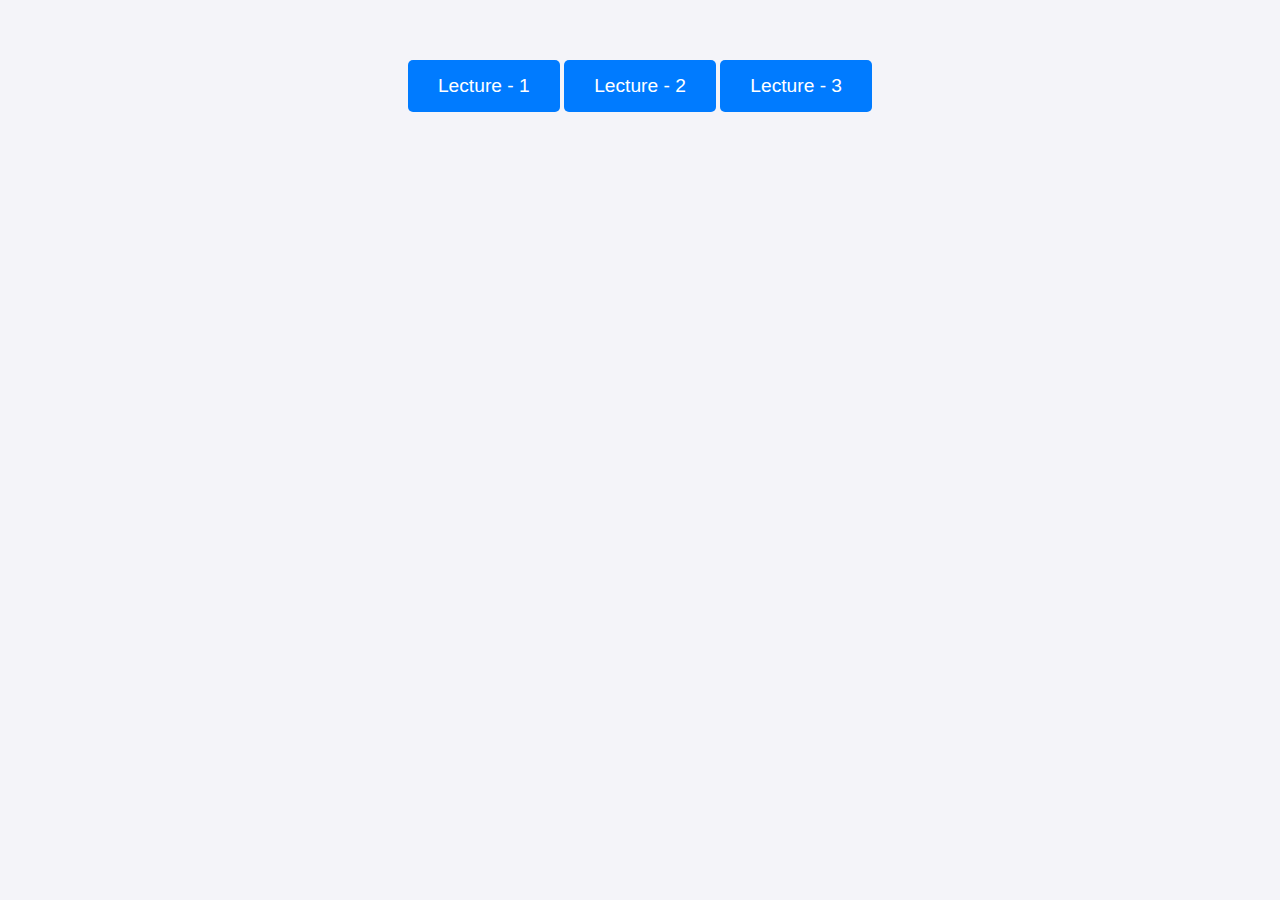
<file: index.html>
<!DOCTYPE html>
<html lang="en">

<head>
    <meta charset="UTF-8">
    <meta name="viewport" content="width=device-width, initial-scale=1.0">
    <title>Bootstrap Lecture</title>

    <style>
        * {
            margin: 0;
            padding: 0;
            box-sizing: border-box;
        }

        body {
            font-family: Arial, sans-serif;
            background-color: #f4f4f9;
            color: #333;
            text-align: center;
            padding: 50px;
        }

        a {
            display: inline-block;
            text-decoration: none;
            font-size: 1.2rem;
            color: #fff;
            background-color: #007bff;
            padding: 15px 30px;
            margin: 10px 0;
            border-radius: 5px;
            transition: all 0.3s ease;
        }

        a:hover {
            background-color: #0056b3;
            transform: scale(1.05);
        }

        a:active {
            background-color: #004085;
        }

        a:focus {
            outline: 2px solid #ffcc00;
        }
    </style>
</head>

<body>

    <a href="./L - 1/index.html" target="_blank">Lecture - 1</a>
    <a href="./L - 2/index.html" target="_blank">Lecture - 2</a>
    <a href="./L - 3/index.html" target="_blank">Lecture - 3</a>

</body>

</html>
</file>
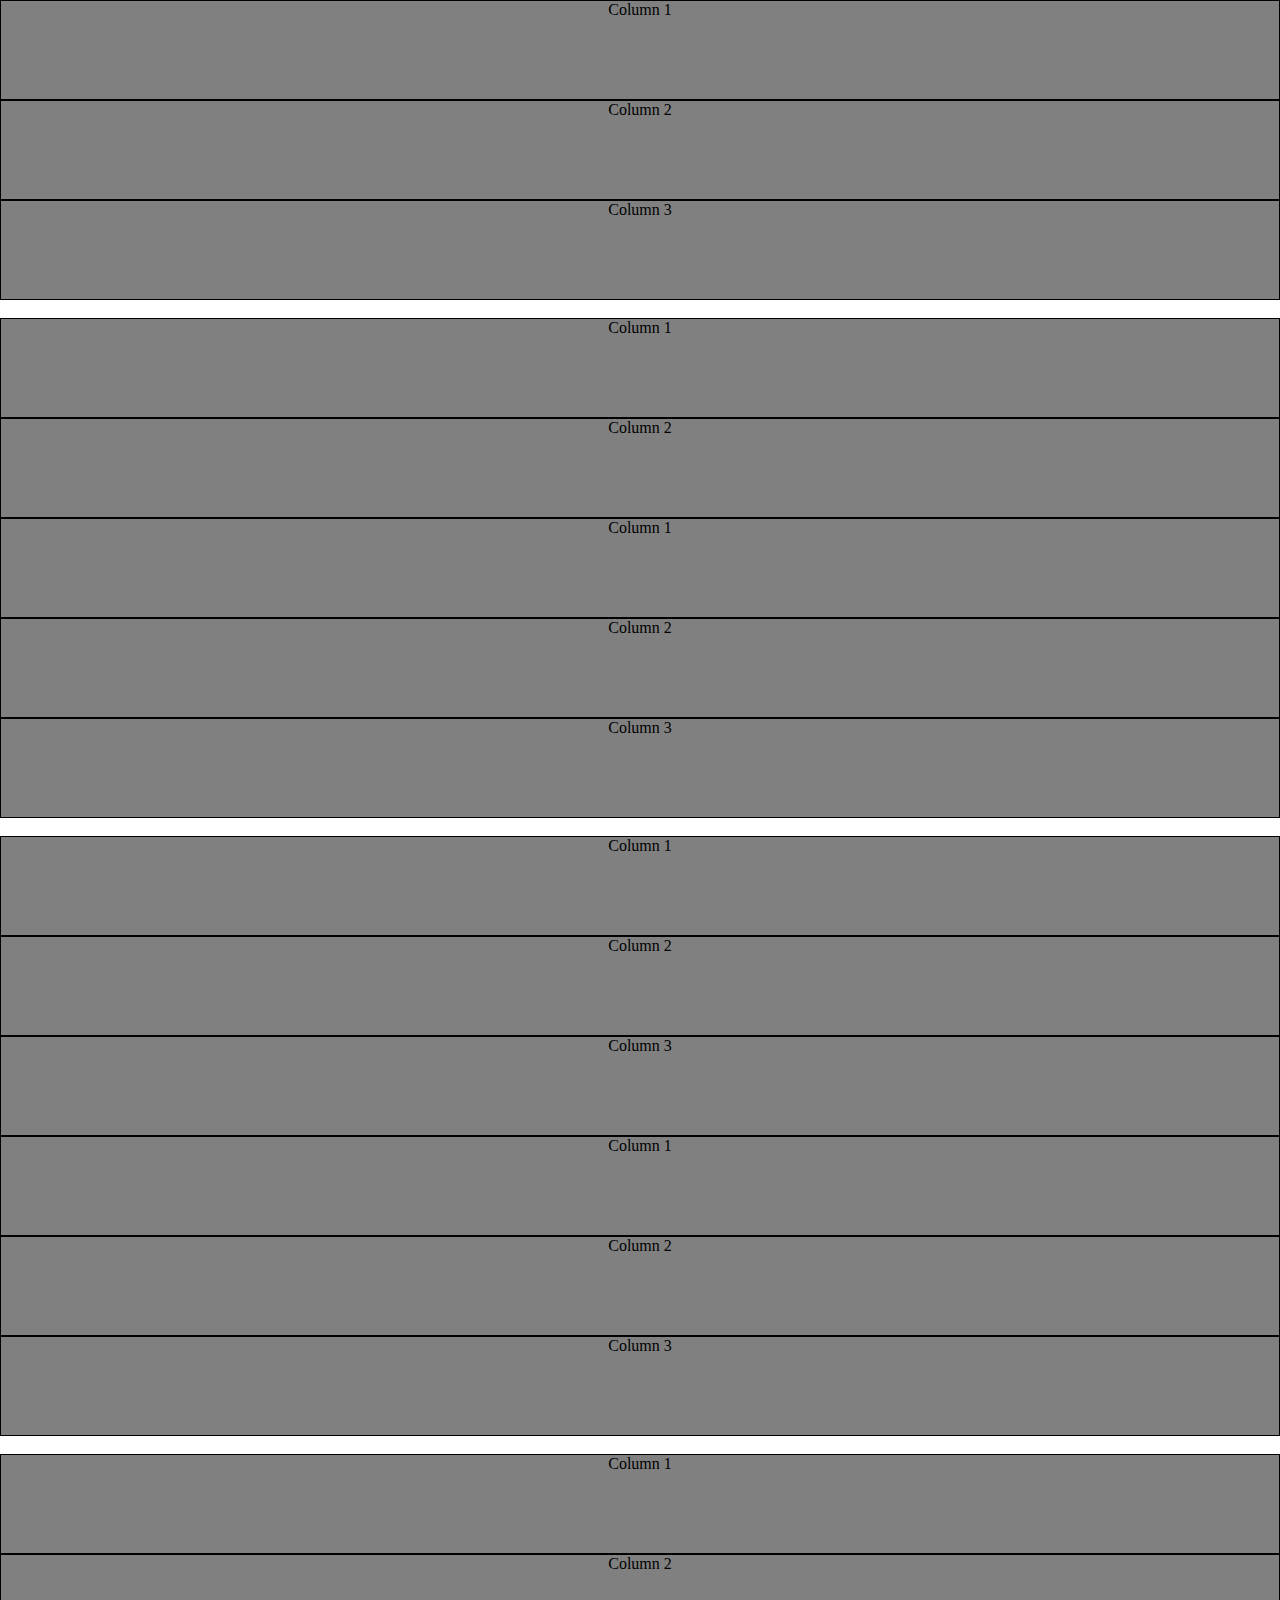
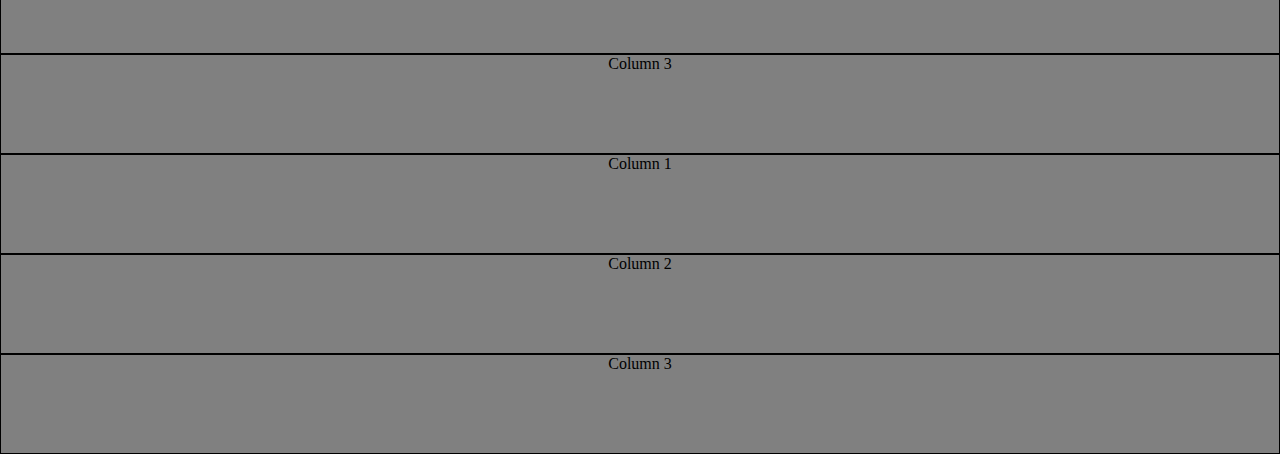
<file: L - 1/index.html>
<!DOCTYPE html>
<html lang="en">

<head>
    <meta charset="UTF-8">
    <meta name="viewport" content="width=device-width, initial-scale=1.0">
    <title>BT L - 1</title>
    <link rel="stylesheet" href="./assets/css/style.css">
    <link href="https://cdn.jsdelivr.net/npm/bootstrap@5.3.7/dist/css/bootstrap.min.css" rel="stylesheet"
        integrity="sha384-LN+7fdVzj6u52u30Kp6M/trliBMCMKTyK833zpbD+pXdCLuTusPj697FH4R/5mcr" crossorigin="anonymous">
</head>

<body>

    <div class="container">
        <div class="row">
            <div class="col">Column 1</div>
            <div class="col">Column 2</div>
            <div class="col">Column 3</div>
        </div>
    </div>

    <br>

    <div class="container">
        <div class="row">
            <div class="col">Column 1</div>
            <div class="col">Column 2</div>
        </div>

        <div class="row">
            <div class="col">Column 1</div>
            <div class="col">Column 2</div>
            <div class="col">Column 3</div>
        </div>
    </div>

    <br>

    <div class="container">
        <div class="row">
            <div class="col">Column 1</div>
            <div class="col-6">Column 2</div>
            <div class="col">Column 3</div>
        </div>

        <div class="row">
            <div class="col">Column 1</div>
            <div class="col-5">Column 2</div>
            <div class="col">Column 3</div>
        </div>
    </div>

    <br>

    <div class="container">
        <div class="row">
            <div class="col col-lg-2">Column 1</div>
            <div class="col-md-auto">Column 2</div>
            <div class="col col-lg-2">Column 3</div>
        </div>

        <div class="row">
            <div class="col">Column 1</div>
            <div class="col-md-auto">Column 2</div>
            <div class="col col-lg-2">Column 3</div>
        </div>
    </div>

    <script src="https://cdn.jsdelivr.net/npm/bootstrap@5.3.7/dist/js/bootstrap.bundle.min.js"
        integrity="sha384-ndDqU0Gzau9qJ1lfW4pNLlhNTkCfHzAVBReH9diLvGRem5+R9g2FzA8ZGN954O5Q"
        crossorigin="anonymous"></script>
</body>

</html>
</file>
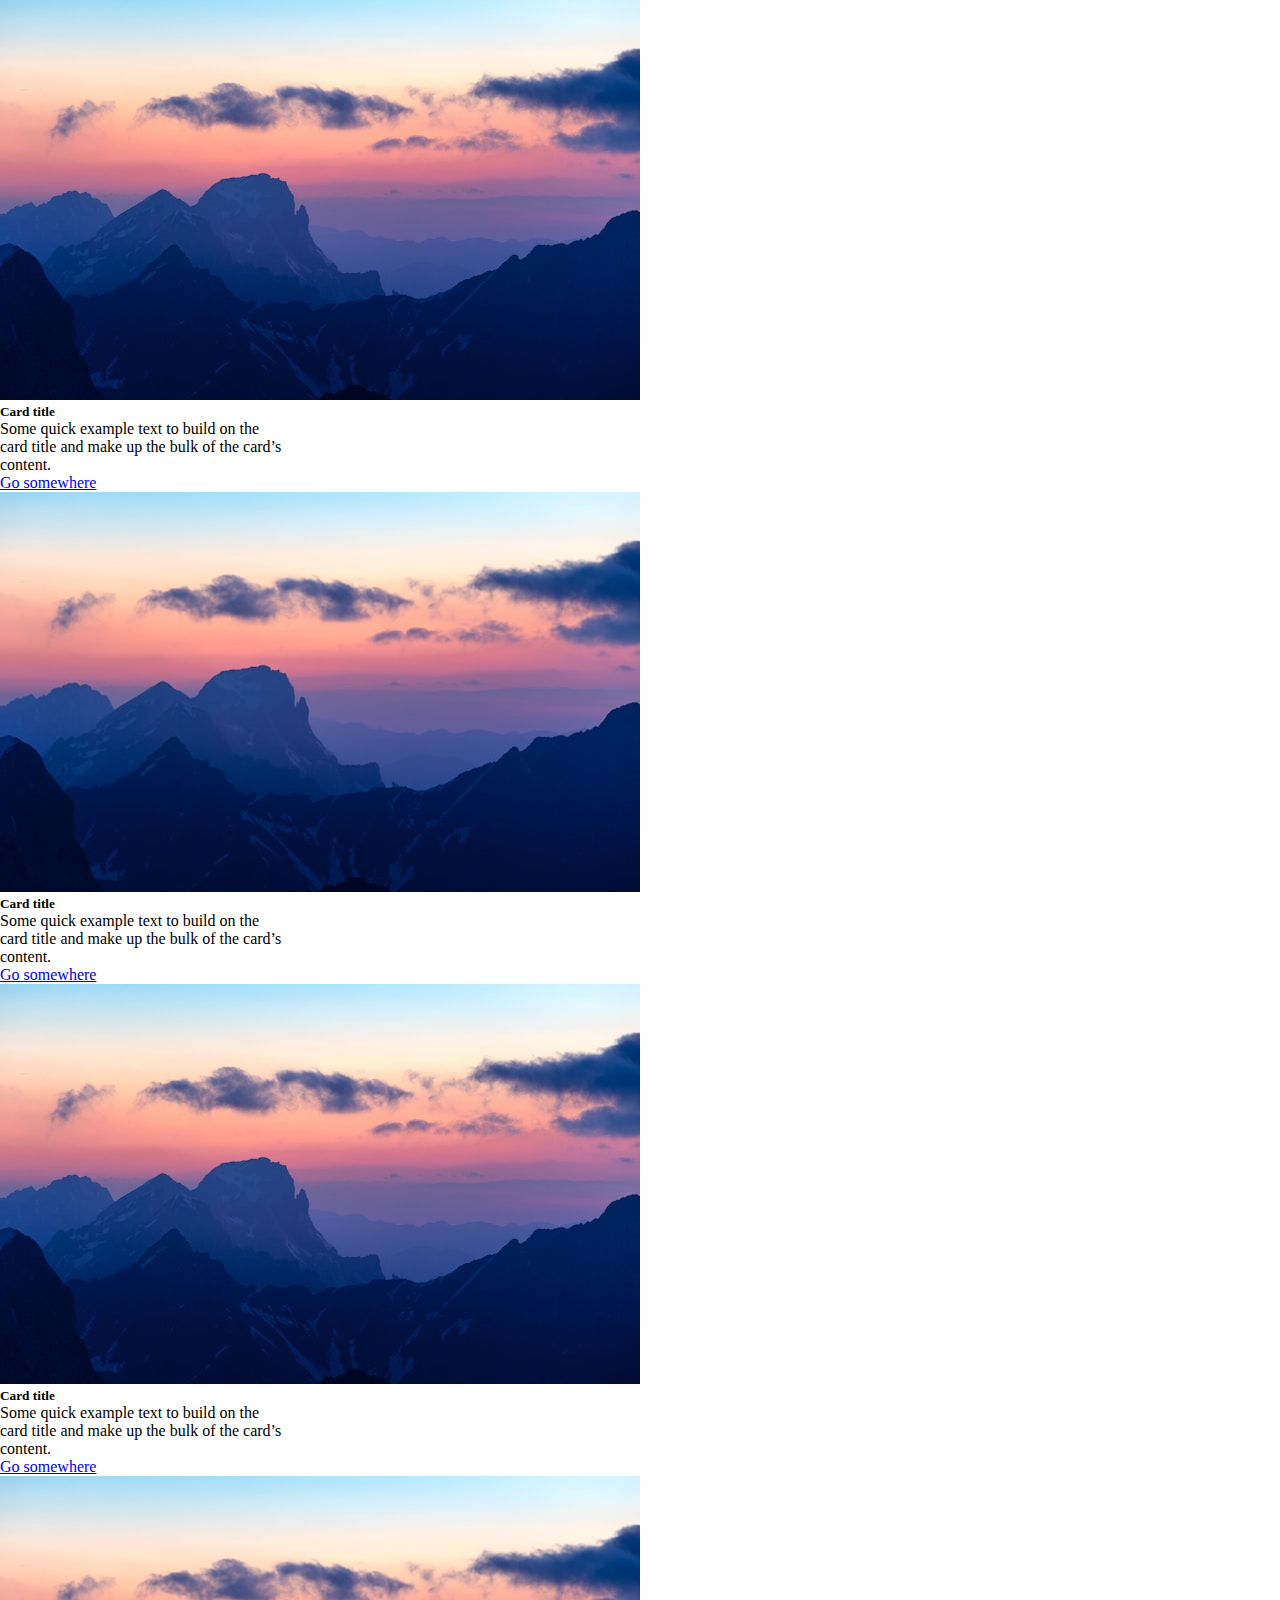
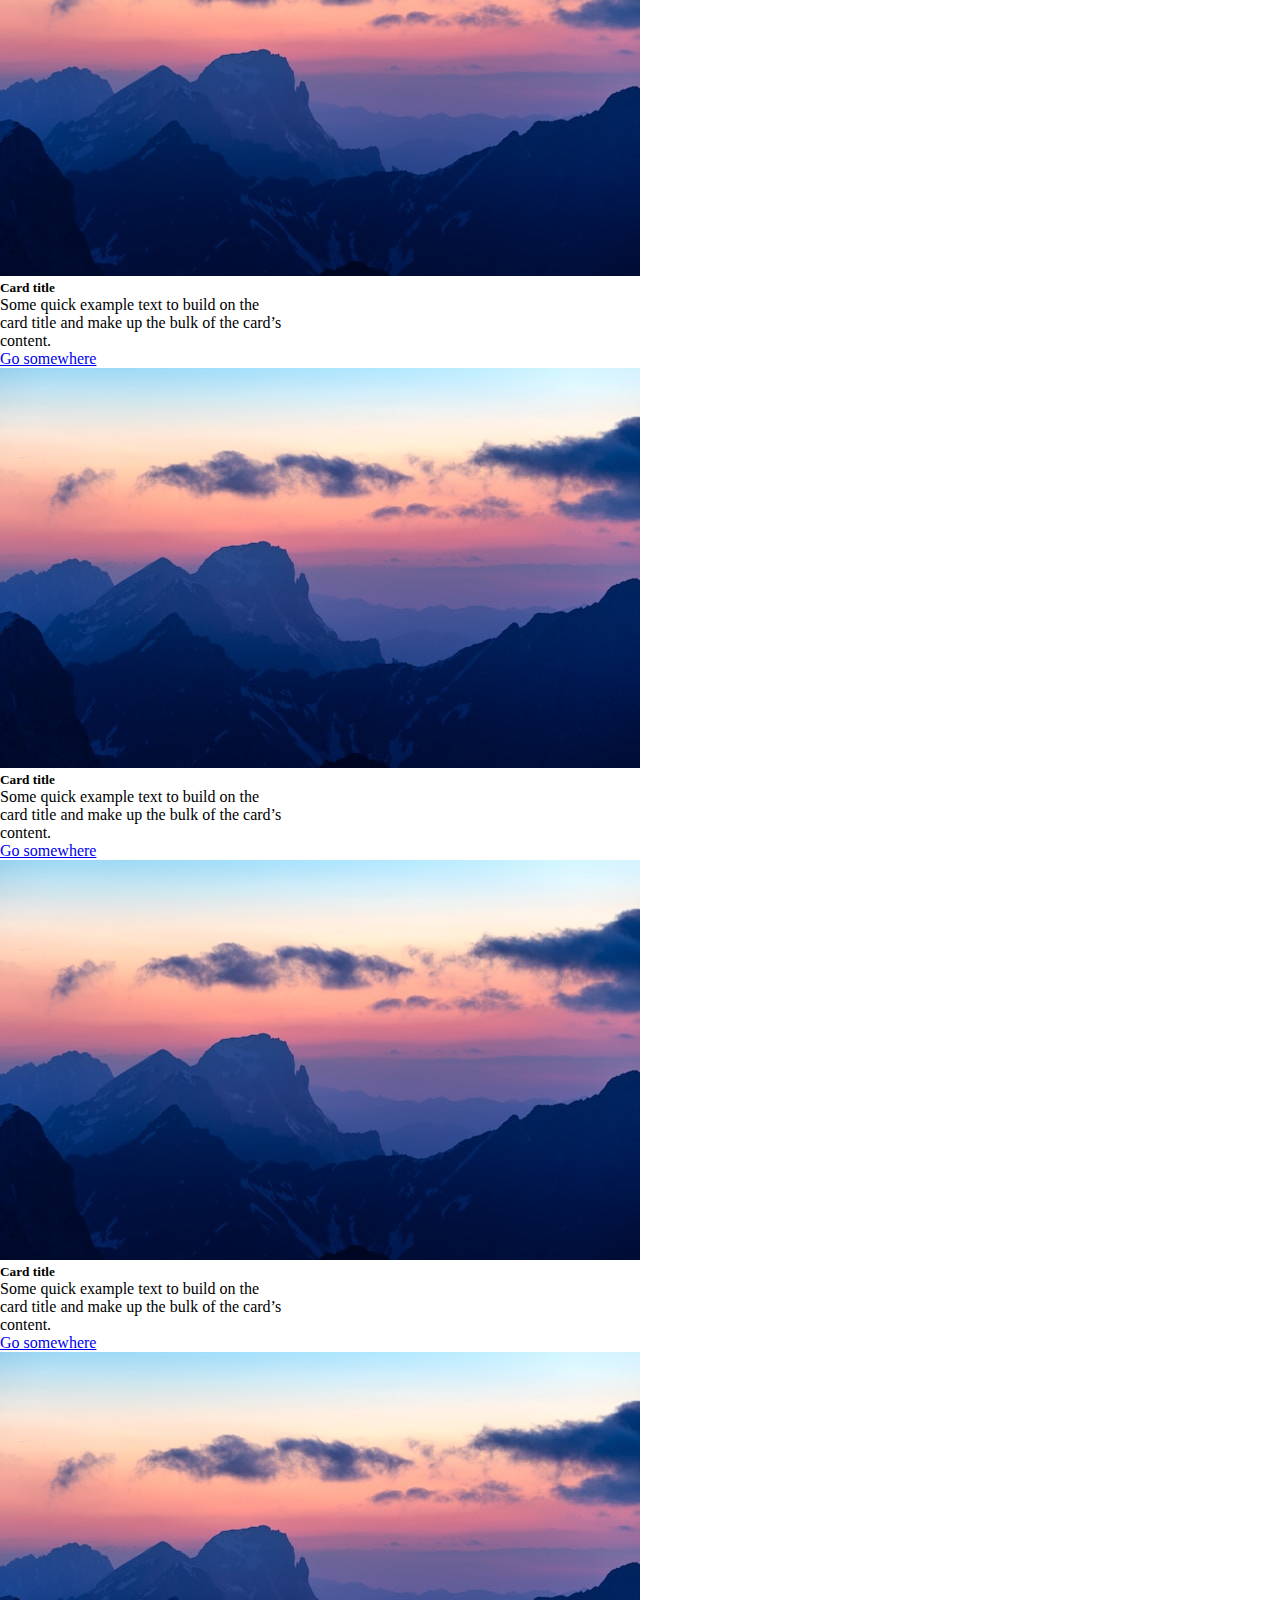
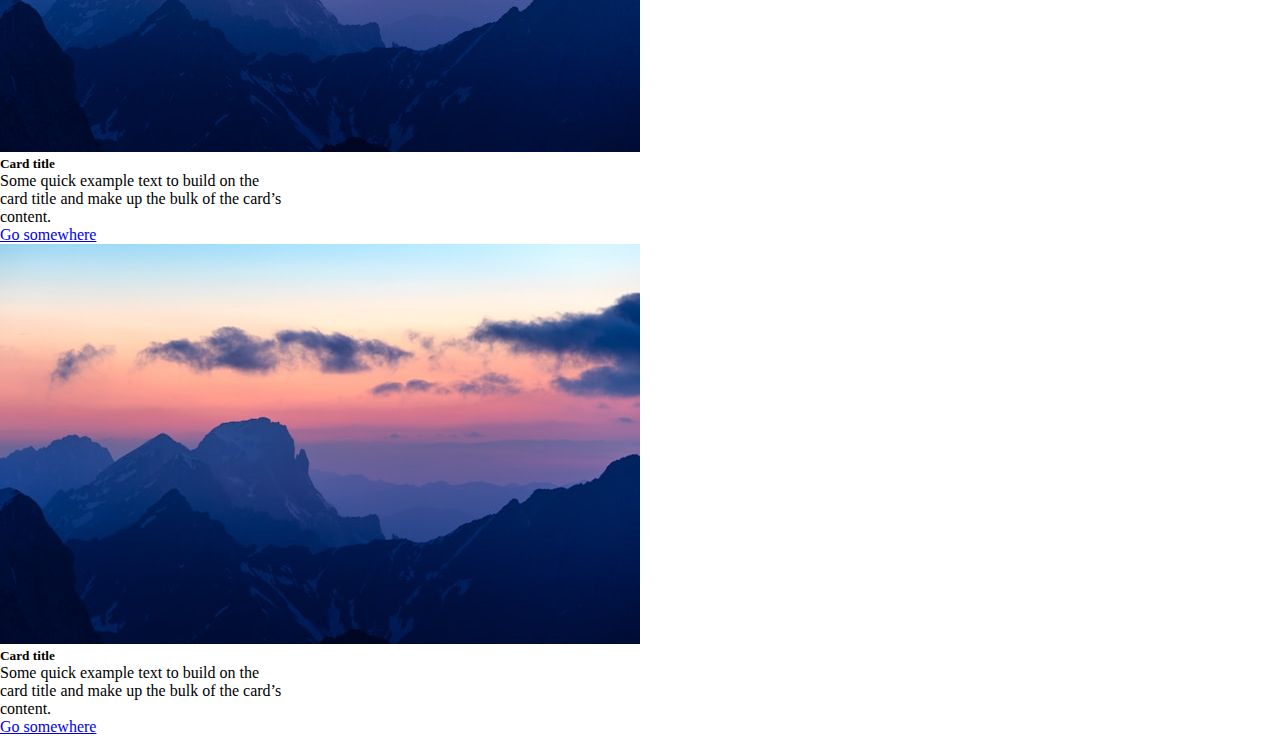
<file: L - 2/index.html>
<!DOCTYPE html>
<html lang="en">

<head>
    <meta charset="UTF-8">
    <meta name="viewport" content="width=device-width, initial-scale=1.0">
    <title>BT L - 2</title>
    <link rel="stylesheet" href="./assets/css/style.css">
    <link href="https://cdn.jsdelivr.net/npm/bootstrap@5.3.7/dist/css/bootstrap.min.css" rel="stylesheet"
        integrity="sha384-LN+7fdVzj6u52u30Kp6M/trliBMCMKTyK833zpbD+pXdCLuTusPj697FH4R/5mcr" crossorigin="anonymous">
</head>

<body>

    <div class="container">
        <div class="row justify-content-center">

            <div class="col-12 col-md-6 col-xl-4 col-xxl-3">
                <div class="card mx-auto" style="width: 18rem;">
                    <img src="./assets/image/card img.jpg" class="card-img-top" alt="...">
                    <div class="card-body">
                        <h5 class="card-title">Card title</h5>
                        <p class="card-text">Some quick example text to build on the card title and make up the bulk of
                            the card’s
                            content.</p>
                        <a href="#" class="btn btn-primary">Go somewhere</a>
                    </div>
                </div>
            </div>

            <div class="col-12 col-md-6 col-xl-4 col-xxl-3">
                <div class="card mx-auto" style="width: 18rem;">
                    <img src="./assets/image/card img.jpg" class="card-img-top" alt="...">
                    <div class="card-body">
                        <h5 class="card-title">Card title</h5>
                        <p class="card-text">Some quick example text to build on the card title and make up the bulk of
                            the card’s
                            content.</p>
                        <a href="#" class="btn btn-primary">Go somewhere</a>
                    </div>
                </div>
            </div>

            <div class="col-12 col-md-6 col-xl-4 col-xxl-3">
                <div class="card mx-auto" style="width: 18rem;">
                    <img src="./assets/image/card img.jpg" class="card-img-top" alt="...">
                    <div class="card-body">
                        <h5 class="card-title">Card title</h5>
                        <p class="card-text">Some quick example text to build on the card title and make up the bulk of
                            the card’s
                            content.</p>
                        <a href="#" class="btn btn-primary">Go somewhere</a>
                    </div>
                </div>
            </div>

            <div class="col-12 col-md-6 col-xl-4 col-xxl-3">
                <div class="card mx-auto" style="width: 18rem;">
                    <img src="./assets/image/card img.jpg" class="card-img-top" alt="...">
                    <div class="card-body">
                        <h5 class="card-title">Card title</h5>
                        <p class="card-text">Some quick example text to build on the card title and make up the bulk of
                            the card’s
                            content.</p>
                        <a href="#" class="btn btn-primary">Go somewhere</a>
                    </div>
                </div>
            </div>

            <div class="col-12 col-md-6 col-xl-4 col-xxl-3">
                <div class="card mx-auto" style="width: 18rem;">
                    <img src="./assets/image/card img.jpg" class="card-img-top" alt="...">
                    <div class="card-body">
                        <h5 class="card-title">Card title</h5>
                        <p class="card-text">Some quick example text to build on the card title and make up the bulk of
                            the card’s
                            content.</p>
                        <a href="#" class="btn btn-primary">Go somewhere</a>
                    </div>
                </div>
            </div>

            <div class="col-12 col-md-6 col-xl-4 col-xxl-3">
                <div class="card mx-auto" style="width: 18rem;">
                    <img src="./assets/image/card img.jpg" class="card-img-top" alt="...">
                    <div class="card-body">
                        <h5 class="card-title">Card title</h5>
                        <p class="card-text">Some quick example text to build on the card title and make up the bulk of
                            the card’s
                            content.</p>
                        <a href="#" class="btn btn-primary">Go somewhere</a>
                    </div>
                </div>
            </div>

            <div class="col-12 col-md-6 col-xl-4 col-xxl-3">
                <div class="card mx-auto" style="width: 18rem;">
                    <img src="./assets/image/card img.jpg" class="card-img-top" alt="...">
                    <div class="card-body">
                        <h5 class="card-title">Card title</h5>
                        <p class="card-text">Some quick example text to build on the card title and make up the bulk of
                            the card’s
                            content.</p>
                        <a href="#" class="btn btn-primary">Go somewhere</a>
                    </div>
                </div>
            </div>

            <div class="col-12 col-md-6 col-xl-4 col-xxl-3">
                <div class="card mx-auto" style="width: 18rem;">
                    <img src="./assets/image/card img.jpg" class="card-img-top" alt="...">
                    <div class="card-body">
                        <h5 class="card-title">Card title</h5>
                        <p class="card-text">Some quick example text to build on the card title and make up the bulk of
                            the card’s
                            content.</p>
                        <a href="#" class="btn btn-primary">Go somewhere</a>
                    </div>
                </div>
            </div>

        </div>

        <script src="https://cdn.jsdelivr.net/npm/bootstrap@5.3.7/dist/js/bootstrap.bundle.min.js"
            integrity="sha384-ndDqU0Gzau9qJ1lfW4pNLlhNTkCfHzAVBReH9diLvGRem5+R9g2FzA8ZGN954O5Q"
            crossorigin="anonymous"></script>
</body>

</html>
</file>
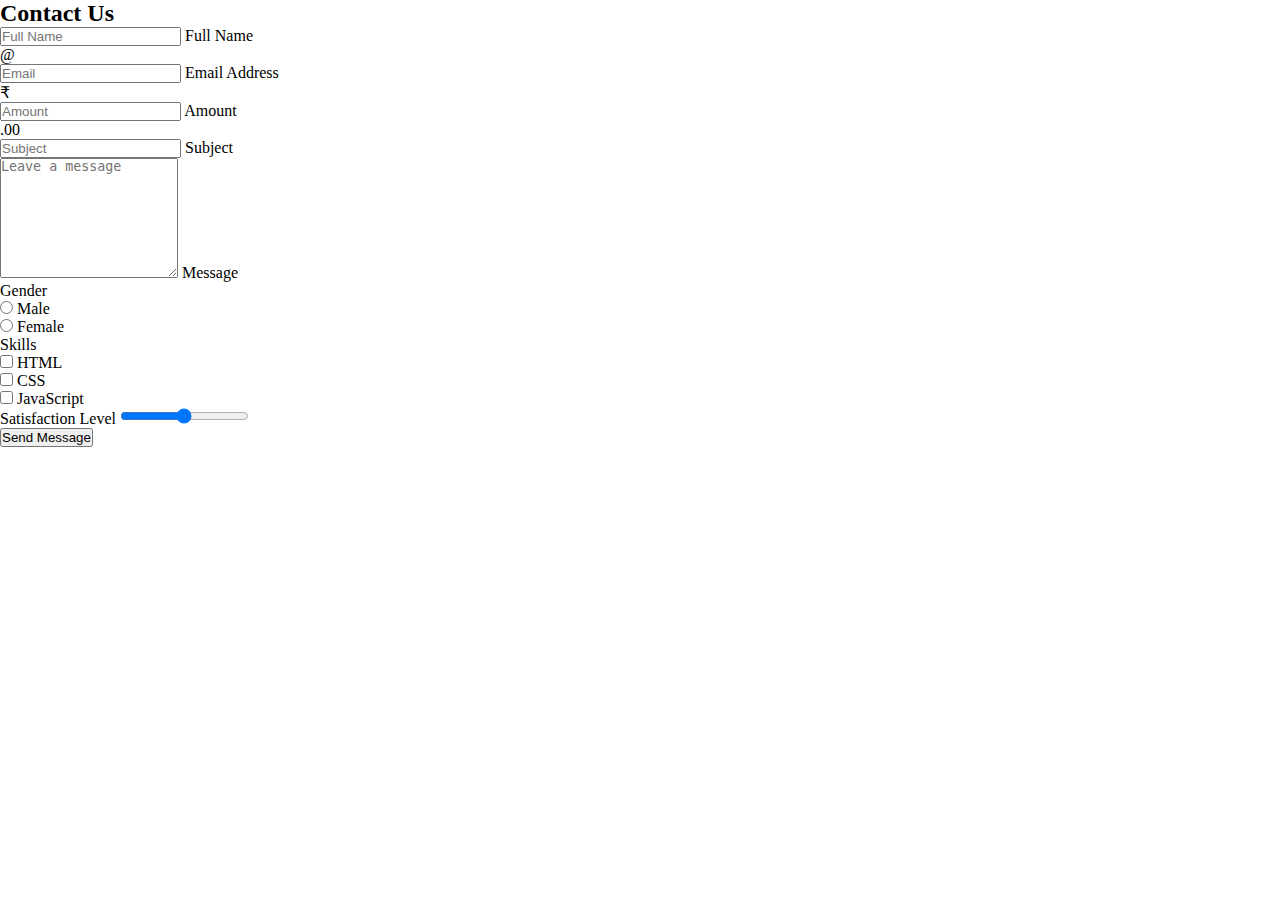
<file: L - 4/index.html>
<!DOCTYPE html>
<html lang="en">

<head>
    <meta charset="UTF-8">
    <meta name="viewport" content="width=device-width, initial-scale=1.0">
    <title>BT L - 4</title>
    <link rel="stylesheet" href="./assets/css/style.css">
    <link href="https://cdn.jsdelivr.net/npm/bootstrap@5.3.7/dist/css/bootstrap.min.css" rel="stylesheet"
        integrity="sha384-LN+7fdVzj6u52u30Kp6M/trliBMCMKTyK833zpbD+pXdCLuTusPj697FH4R/5mcr" crossorigin="anonymous">
</head>

<body>

    <section class="py-5 bg-light">
        <div class="container">
            <h2 class="mb-4 text-center">Contact Us</h2>
            <form>

                <div class="form-floating mb-3">
                    <input type="text" class="form-control" id="name" placeholder="Full Name" />
                    <label for="name">Full Name</label>
                </div>

                <div class="form-floating mb-3">
                    <div class="input-group">
                        <span class="input-group-text">@</span>
                        <div class="form-floating flex-grow-1">
                            <input type="email" class="form-control" id="email" placeholder="Email" />
                            <label for="email">Email Address</label>
                        </div>
                    </div>
                </div>

                <div class="form-floating mb-3">
                    <div class="input-group">
                        <span class="input-group-text">₹</span>
                        <div class="form-floating flex-grow-1">
                            <input type="number" class="form-control" id="amount" placeholder="Amount" />
                            <label for="amount">Amount</label>
                        </div>
                        <span class="input-group-text">.00</span>
                    </div>
                </div>

                <div class="form-floating mb-3">
                    <input type="text" class="form-control" id="subject" placeholder="Subject" />
                    <label for="subject">Subject</label>
                </div>

                <div class="form-floating mb-3">
                    <textarea class="form-control" placeholder="Leave a message" id="message"
                        style="height: 120px;"></textarea>
                    <label for="message">Message</label>
                </div>

                <div class="mb-3">
                    <label class="form-label">Gender</label><br />
                    <div class="form-check form-check-inline">
                        <input class="form-check-input" type="radio" name="gender" id="male" value="male" />
                        <label class="form-check-label" for="male">Male</label>
                    </div>
                    <div class="form-check form-check-inline">
                        <input class="form-check-input" type="radio" name="gender" id="female" value="female" />
                        <label class="form-check-label" for="female">Female</label>
                    </div>
                </div>

                <div class="mb-3">
                    <label class="form-label">Skills</label><br />
                    <div class="form-check form-check-inline">
                        <input class="form-check-input" type="checkbox" id="html" value="HTML" />
                        <label class="form-check-label" for="html">HTML</label>
                    </div>
                    <div class="form-check form-check-inline">
                        <input class="form-check-input" type="checkbox" id="css" value="CSS" />
                        <label class="form-check-label" for="css">CSS</label>
                    </div>
                    <div class="form-check form-check-inline">
                        <input class="form-check-input" type="checkbox" id="js" value="JavaScript" />
                        <label class="form-check-label" for="js">JavaScript</label>
                    </div>
                </div>

                <div class="mb-4">
                    <label for="satisfaction" class="form-label">Satisfaction Level</label>
                    <input type="range" class="form-range" min="0" max="100" id="satisfaction" />
                </div>

                <button type="submit" class="btn btn-primary w-100">Send Message</button>

            </form>
        </div>
    </section>

    <script src="https://cdn.jsdelivr.net/npm/bootstrap@5.3.7/dist/js/bootstrap.bundle.min.js"
        integrity="sha384-ndDqU0Gzau9qJ1lfW4pNLlhNTkCfHzAVBReH9diLvGRem5+R9g2FzA8ZGN954O5Q"
        crossorigin="anonymous"></script>
</body>

</html>
</file>
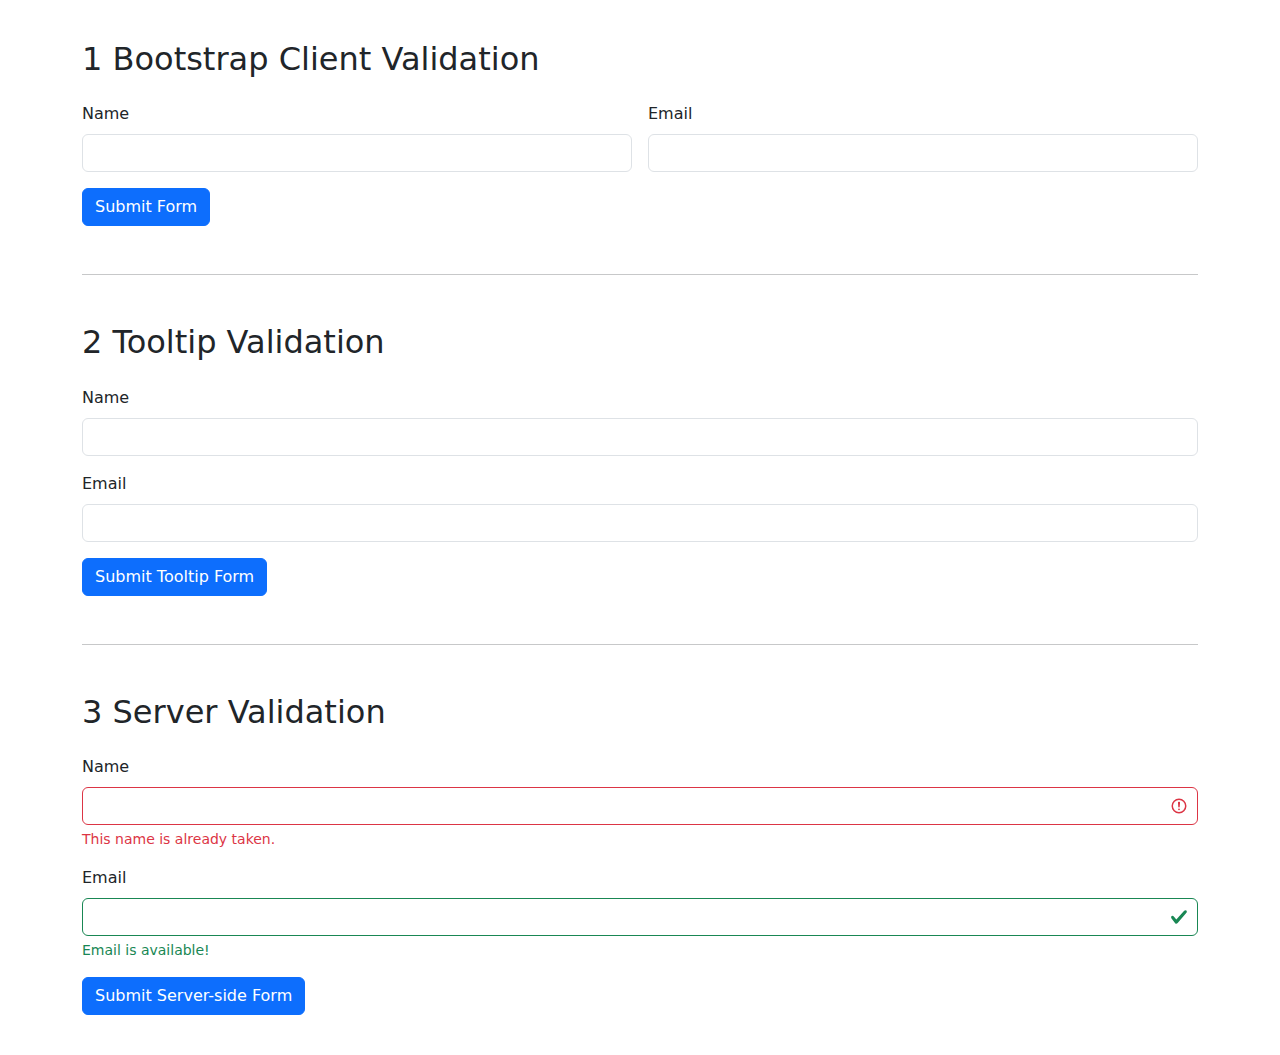
<file: L - 5/index.html>
<!DOCTYPE html>
<html lang="en">

<head>
    <meta charset="UTF-8" />
    <title>Bootstrap Validation Examples</title>
    <meta name="viewport" content="width=device-width, initial-scale=1" />
    <link href="https://cdn.jsdelivr.net/npm/bootstrap@5.3.3/dist/css/bootstrap.min.css" rel="stylesheet">
    <link rel="stylesheet" href="./assets/css/style.css">
</head>

<body>

    <div class="container">

        <h2 class="mb-4">1 Bootstrap Client Validation</h2>
        <form class="row g-3 needs-validation" novalidate>
            <div class="col-md-6">
                <label for="clientName" class="form-label">Name</label>
                <input type="text" class="form-control" id="clientName" required>
                <div class="valid-feedback">Looks good!</div>
                <div class="invalid-feedback">Please enter your name.</div>
            </div>
            <div class="col-md-6">
                <label for="clientEmail" class="form-label">Email</label>
                <input type="email" class="form-control" id="clientEmail" required>
                <div class="invalid-feedback">Please enter a valid email.</div>
            </div>
            <div class="col-12">
                <button class="btn btn-primary" type="submit">Submit Form</button>
            </div>
        </form>

        <hr class="my-5" />

        <h2 class="mb-4">2 Tooltip Validation</h2>
        <form class="needs-validation" novalidate>
            <div class="mb-3 position-relative">
                <label for="tooltipName" class="form-label">Name</label>
                <input type="text" class="form-control" id="tooltipName" required>
                <div class="valid-tooltip">Looks good!</div>
                <div class="invalid-tooltip">Please enter your name.</div>
            </div>
            <div class="mb-3 position-relative">
                <label for="tooltipEmail" class="form-label">Email</label>
                <input type="email" class="form-control" id="tooltipEmail" required>
                <div class="valid-tooltip">Looks valid!</div>
                <div class="invalid-tooltip">Enter a valid email.</div>
            </div>
            <button class="btn btn-primary" type="submit">Submit Tooltip Form</button>
        </form>

        <hr class="my-5" />

        <h2 class="mb-4">3 Server Validation</h2>
        <form>
            <div class="mb-3">
                <label for="serverName" class="form-label">Name</label>
                <input type="text" class="form-control is-invalid" id="serverName">
                <div class="invalid-feedback">This name is already taken.</div>
            </div>
            <div class="mb-3">
                <label for="serverEmail" class="form-label">Email</label>
                <input type="email" class="form-control is-valid" id="serverEmail">
                <div class="valid-feedback">Email is available!</div>
            </div>
            <button class="btn btn-primary" type="submit">Submit Server-side Form</button>
        </form>

    </div>

    <script>
        (() => {
            'use strict';
            const forms = document.querySelectorAll('.needs-validation');
            Array.from(forms).forEach(form => {
                form.addEventListener('submit', event => {
                    if (!form.checkValidity()) {
                        event.preventDefault();
                        event.stopPropagation();
                    }
                    form.classList.add('was-validated');
                }, false);
            });
        })();
    </script>

</body>

</html>
</file>
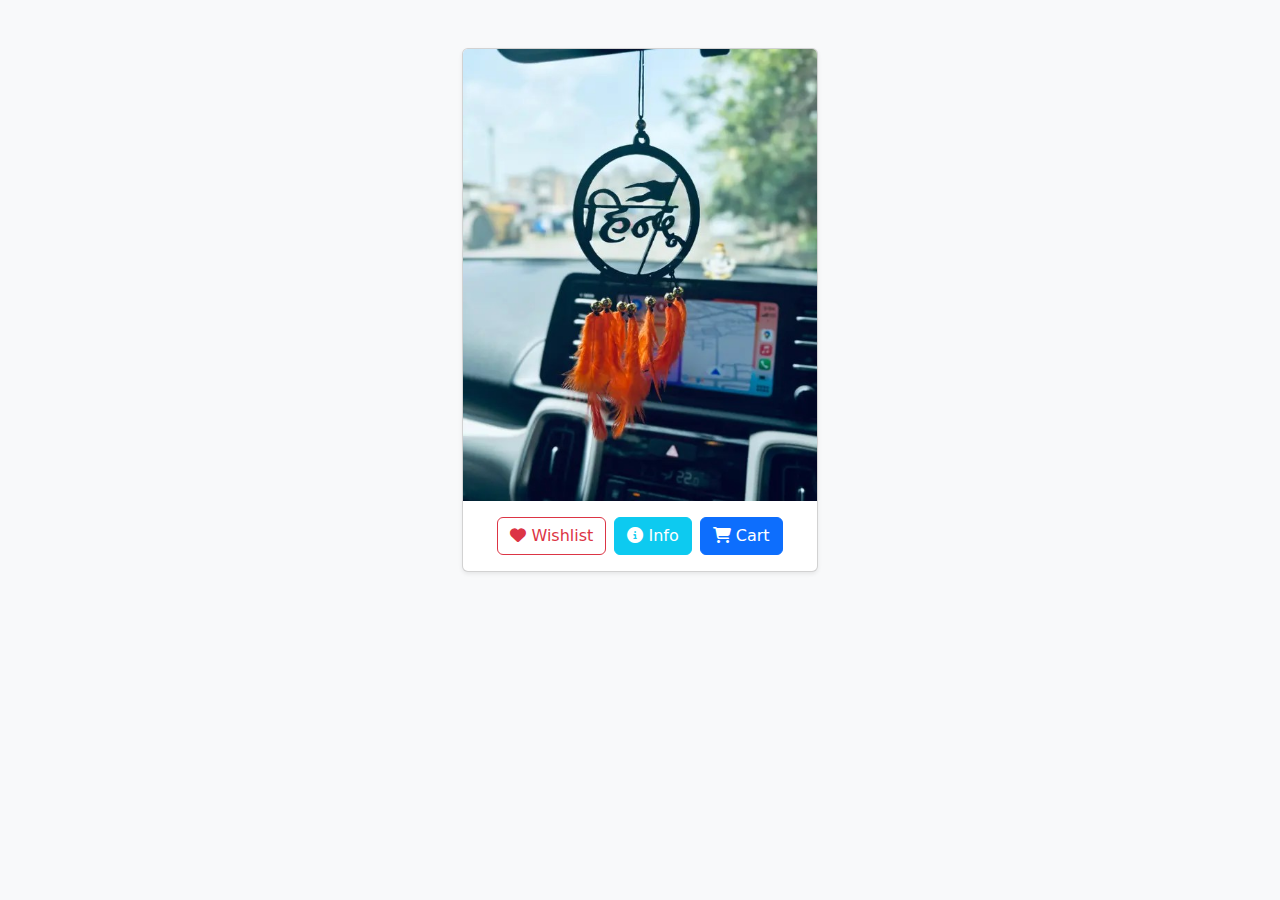
<file: Modal/index.html>
<!DOCTYPE html>
<html lang="en">

<head>
    <meta charset="UTF-8" />
    <meta name="viewport" content="width=device-width, initial-scale=1.0" />
    <title>Product Card with Modals</title>

    <!-- Bootstrap CSS -->
    <link href="https://cdn.jsdelivr.net/npm/bootstrap@5.3.7/dist/css/bootstrap.min.css" rel="stylesheet" />
    <!-- Font Awesome -->
    <link rel="stylesheet" href="https://cdnjs.cloudflare.com/ajax/libs/font-awesome/6.5.0/css/all.min.css" />
</head>

<body class="bg-light">

    <!-- Product Card -->
    <div class="container py-5">
        <div class="row justify-content-center">
            <div class="col-md-6 col-lg-4">
                <div class="card shadow-sm">
                    <img src="./assets/image/1.jpg" class="card-img-top" alt="Product Image">
                    <div class="card-body">
                        <div class="d-flex justify-content-center">
                            <button class="btn btn-outline-danger me-2" data-bs-toggle="modal"
                                data-bs-target="#loginModal">
                                <i class="fas fa-heart"></i> Wishlist
                            </button>
                            <button class="btn btn-info text-white me-2" data-bs-toggle="modal"
                                data-bs-target="#infoModal">
                                <i class="fas fa-info-circle"></i> Info
                            </button>
                            <button class="btn btn-primary" data-bs-toggle="modal" data-bs-target="#loginModal">
                                <i class="fas fa-shopping-cart"></i> Cart
                            </button>
                        </div>
                    </div>
                </div>
            </div>
        </div>
    </div>


    <div class="modal fade" id="loginModal" tabindex="-1" aria-labelledby="loginModalLabel" aria-hidden="true">
        <div class="modal-dialog">
            <div class="modal-content">
                <div class="modal-header">
                    <h5 class="modal-title">Login or Signup</h5>
                    <button type="button" class="btn-close" data-bs-dismiss="modal" aria-label="Close"></button>
                </div>
                <div class="modal-body">
                    <form>
                        <div class="mb-3">
                            <label>Email</label>
                            <input type="email" class="form-control" placeholder="Enter email">
                        </div>
                        <div class="mb-3">
                            <label>Password</label>
                            <input type="password" class="form-control" placeholder="Enter password">
                        </div>
                        <div class="d-grid gap-2">
                            <button class="btn btn-primary">Login</button>
                            <button class="btn btn-outline-secondary">Signup</button>
                        </div>
                    </form>
                </div>
            </div>
        </div>
    </div>

    <div class="modal fade" id="infoModal" tabindex="-1" aria-labelledby="infoModalLabel" aria-hidden="true">
        <div class="modal-dialog modal-lg modal-dialog-scrollable">
            <div class="modal-content">
                <div class="modal-header">
                    <h5 class="modal-title">Product Details</h5>
                    <button type="button" class="btn-close" data-bs-dismiss="modal" aria-label="Close"></button>
                </div>
                <div class="modal-body">
                    <div class="row g-2 mb-3">
                        <div class="col-6 col-md-3">
                            <img src="./assets/image/1.jpg" class="img-fluid rounded" alt="Product Image">
                        </div>
                        <div class="col-6 col-md-3">
                            <img src="./assets/image/2.jpg" class="img-fluid rounded" alt="Product Image">
                        </div>
                        <div class="col-6 col-md-3">
                            <img src="./assets/image/3.jpg" class="img-fluid rounded" alt="Product Image">
                        </div>
                        <div class="col-6 col-md-3">
                            <img src="./assets/image/4.jpg" class="img-fluid rounded" alt="Product Image">
                        </div>
                    </div>

                    <h5>Hindu Name Car Hanger</h5>
                    <p class="text-muted">A premium acrylic car hanging accessory designed with Hindu name engravings.
                        Made with durable material and a stylish finish for interior decoration and spiritual charm.</p>
                    <h6 class="text-success">Price : ₹299</h6>

                    <div class="d-grid gap-2 mt-4">
                        <button class="btn btn-primary">
                            <i class="fas fa-shopping-cart"></i> Add to Cart
                        </button>
                        <button class="btn btn-success">
                            <i class="fas fa-bolt"></i> Buy Now
                        </button>
                    </div>
                </div>
            </div>
        </div>
    </div>

    <!-- Bootstrap Bundle JS -->
    <script src="https://cdn.jsdelivr.net/npm/bootstrap@5.3.7/dist/js/bootstrap.bundle.min.js"></script>
</body>

</html>
</file>
<file: L - 1/assets/css/style.css>
* {
    padding: 0;
    margin: 0;
    box-sizing: border-box;
}

.row div {
    height: 100px;
    border: 1px solid black;
    background-color: gray;
    text-align: center;
}
</file>
<file: L - 2/assets/css/style.css>
* {
    margin: 0;
    padding: 0;
    box-sizing: border-box;
}
</file>
<file: L - 4/assets/css/style.css>
* {
    padding: 0;
    margin: 0;
    box-sizing: border-box;
}
</file>
<file: L - 5/assets/css/style.css>
* {
    padding: 0;
    margin: 0;
    box-sizing: border-box;
}

body {
    padding: 40px;
}
</file>
